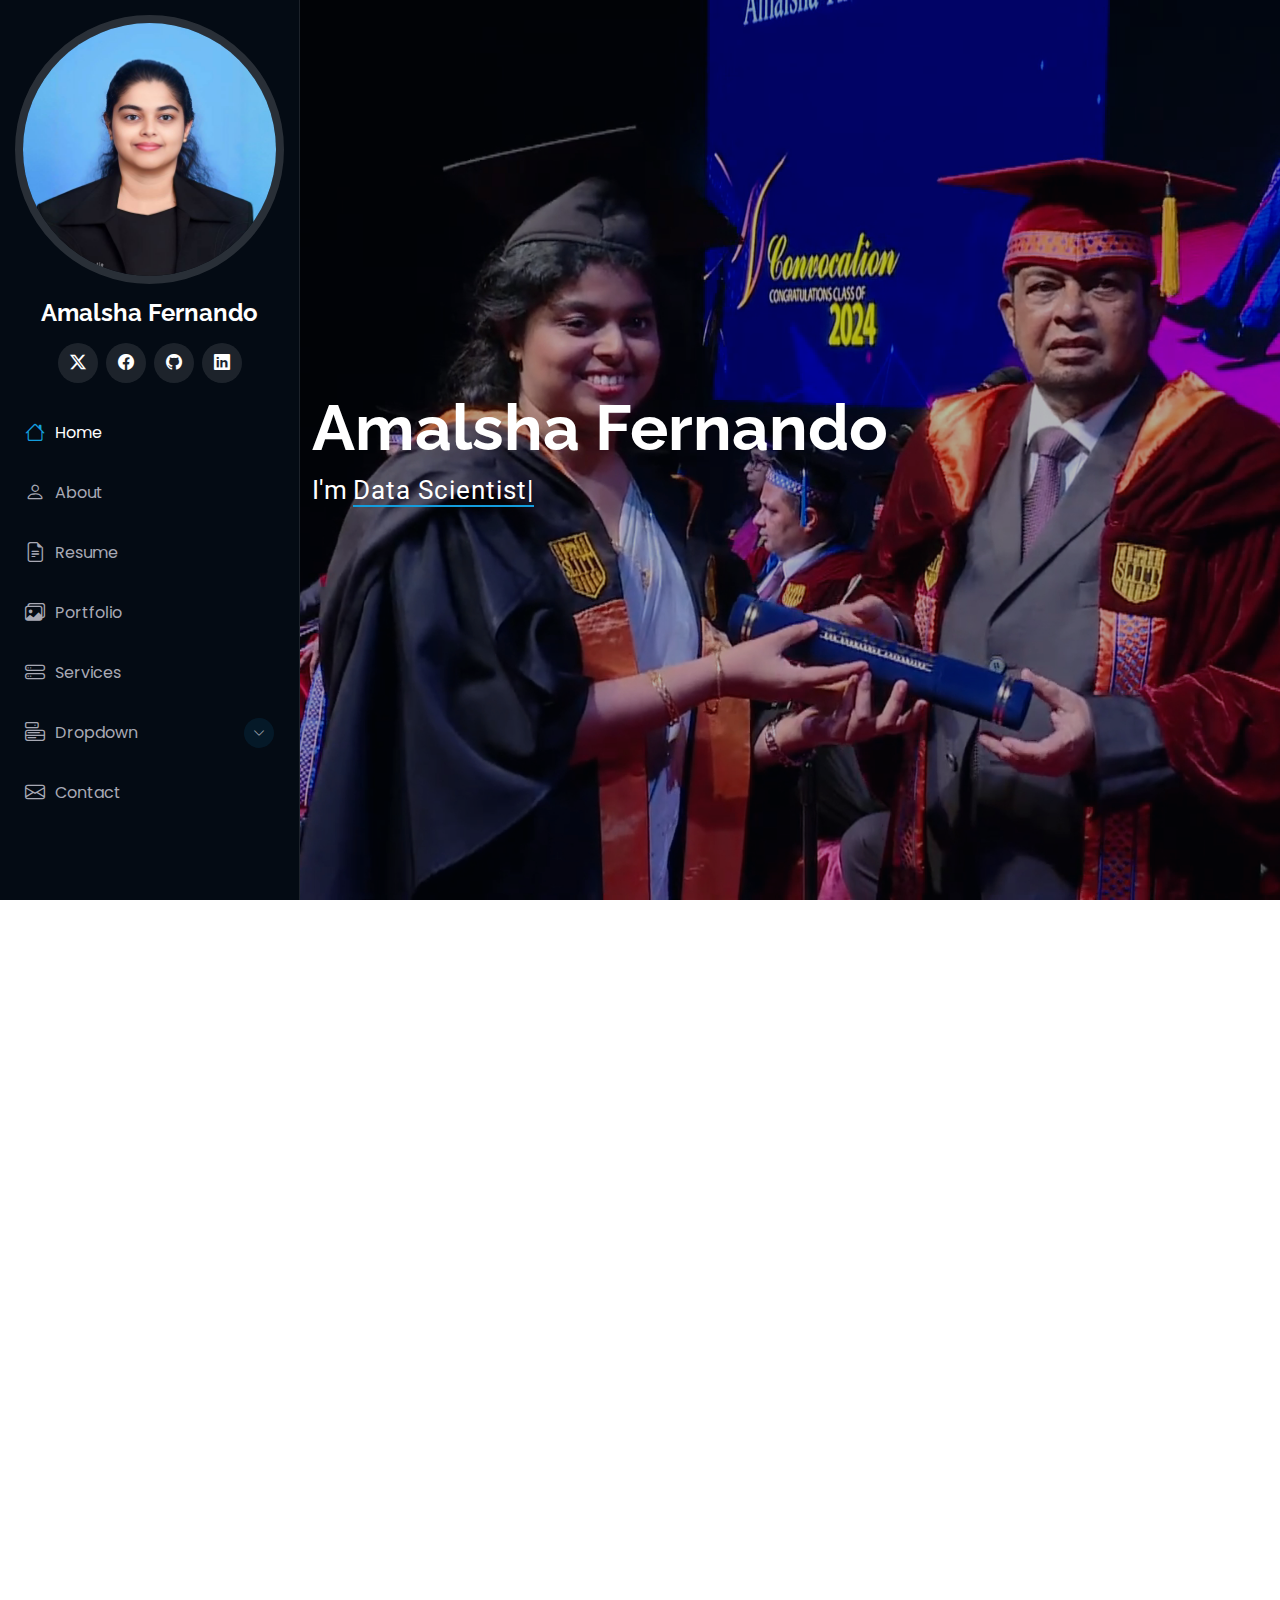
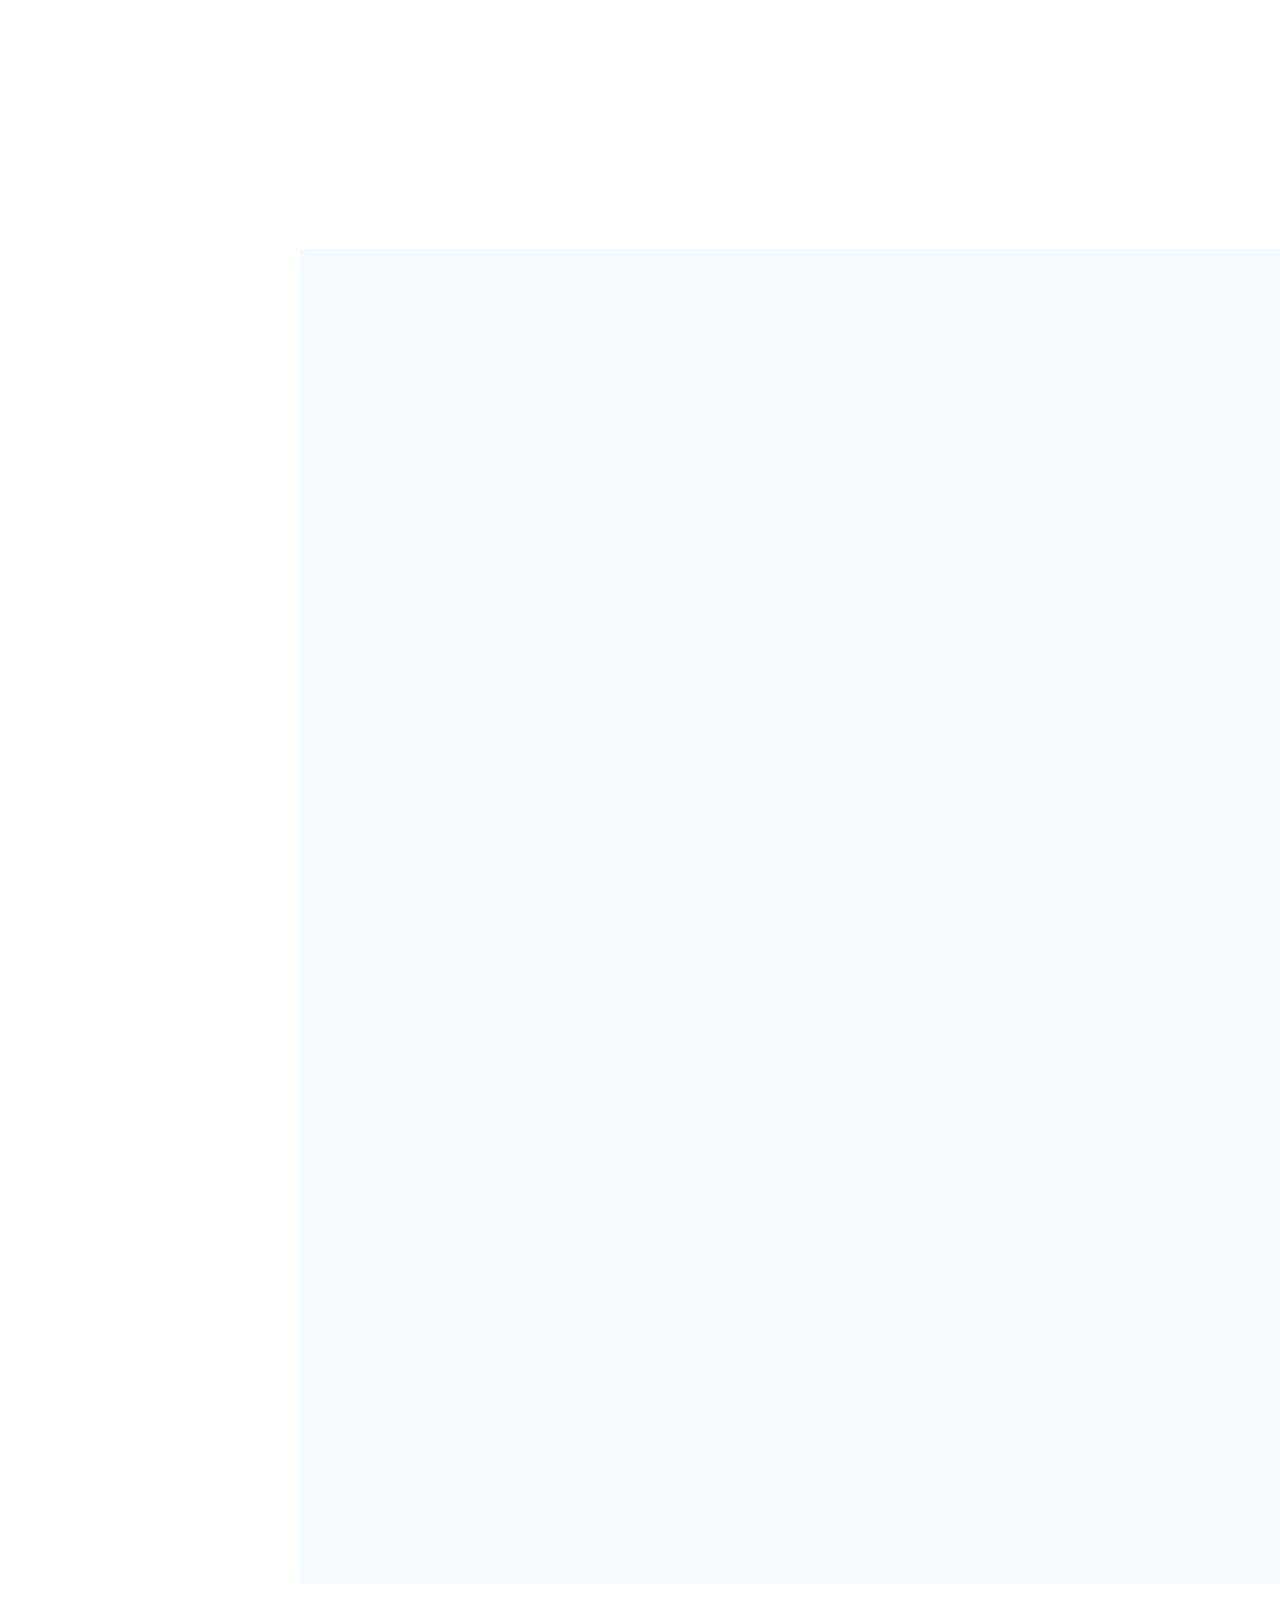
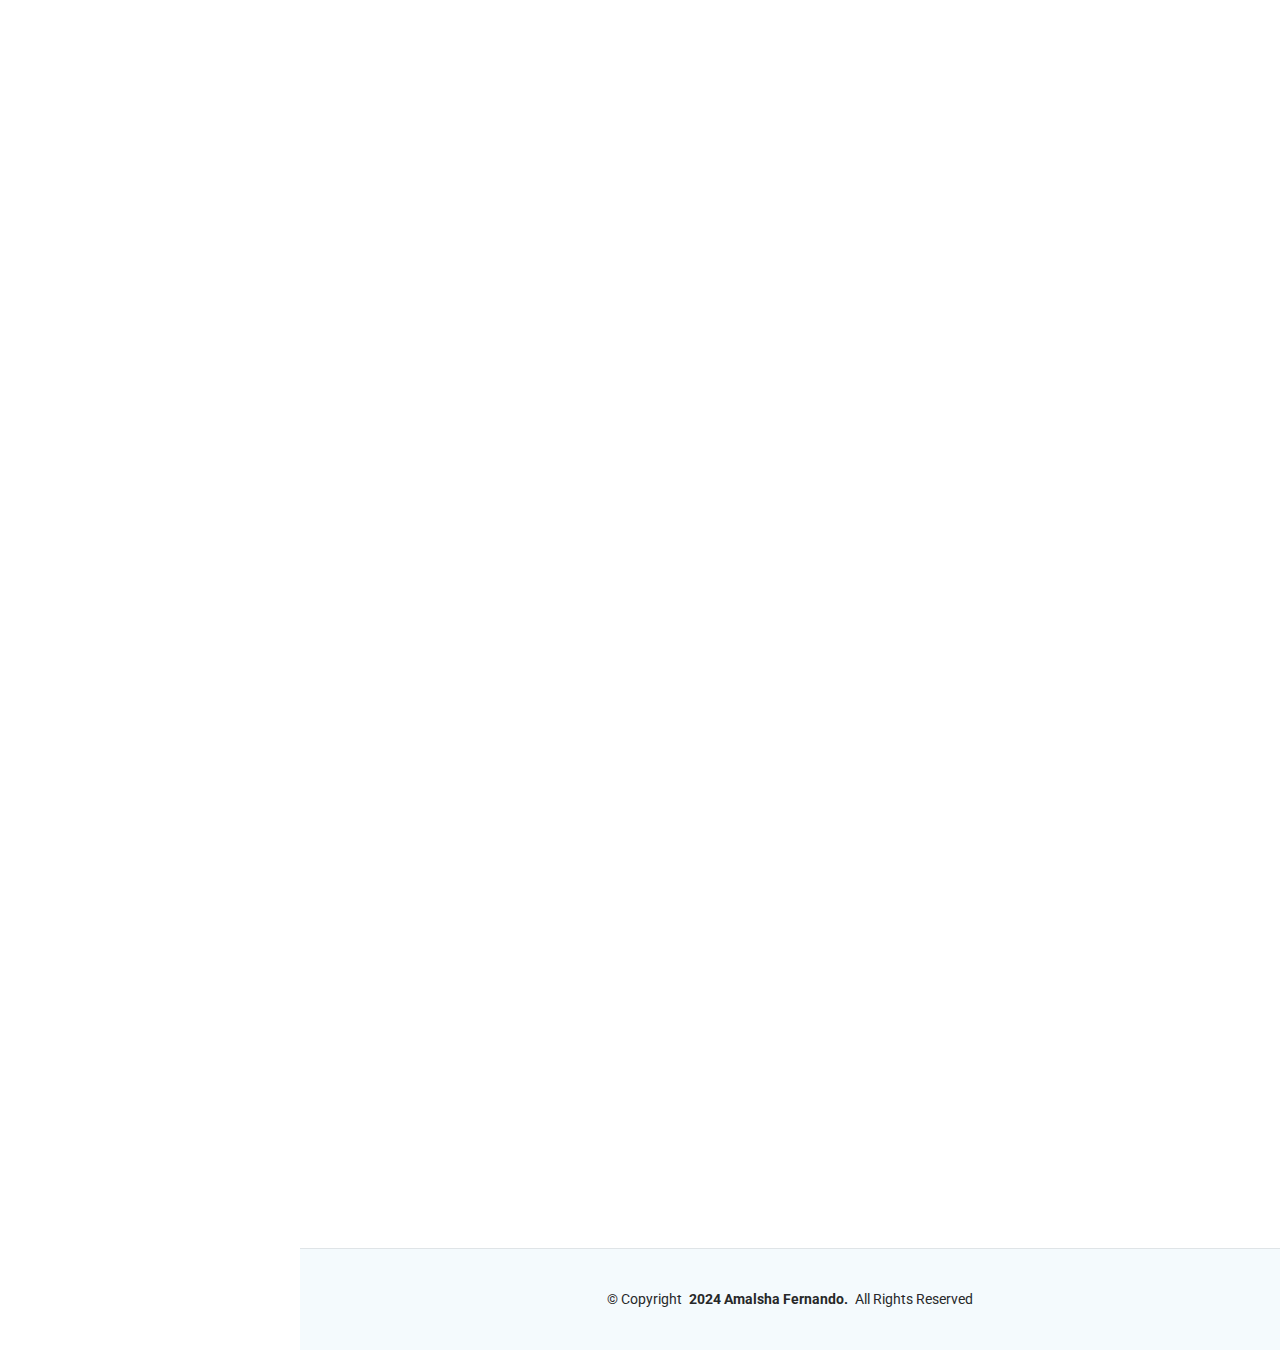
<file: index.html>
<!DOCTYPE html>
<html lang="en">

<head>
  <meta charset="utf-8">
  <meta content="width=device-width, initial-scale=1.0" name="viewport">
  <title>Amalsha Fernando</title>
  <meta content="" name="description">
  <meta content="" name="keywords">

  <!-- Favicons -->
  <link href="assets/img/profile-pic.ico" >
  <link href="assets/img/profile-pic.ico">

  <!-- Fonts -->
  <link href="https://fonts.googleapis.com" rel="preconnect">
  <link href="https://fonts.gstatic.com" rel="preconnect" crossorigin>
  <link href="https://fonts.googleapis.com/css2?family=Roboto:ital,wght@0,100;0,300;0,400;0,500;0,700;0,900;1,100;1,300;1,400;1,500;1,700;1,900&family=Poppins:ital,wght@0,100;0,200;0,300;0,400;0,500;0,600;0,700;0,800;0,900;1,100;1,200;1,300;1,400;1,500;1,600;1,700;1,800;1,900&family=Raleway:ital,wght@0,100;0,200;0,300;0,400;0,500;0,600;0,700;0,800;0,900;1,100;1,200;1,300;1,400;1,500;1,600;1,700;1,800;1,900&display=swap" rel="stylesheet">

  <!-- Vendor CSS Files -->
  <link href="assets/vendor/bootstrap/css/bootstrap.min.css" rel="stylesheet">
  <link href="assets/vendor/bootstrap-icons/bootstrap-icons.css" rel="stylesheet">
  <link href="assets/vendor/aos/aos.css" rel="stylesheet">
  <link href="assets/vendor/glightbox/css/glightbox.min.css" rel="stylesheet">
  <link href="assets/vendor/swiper/swiper-bundle.min.css" rel="stylesheet">

  <!-- Main CSS File -->
  <link href="assets/css/main.css" rel="stylesheet">

  <!-- =======================================================
  * Template Name: iPortfolio
  * Template URL: https://bootstrapmade.com/iportfolio-bootstrap-portfolio-websites-template/
  * Updated: Jun 29 2024 with Bootstrap v5.3.3
  * Author: BootstrapMade.com
  * License: https://bootstrapmade.com/license/
  ======================================================== -->
</head>

<body class="index-page">

  <header id="header" class="header dark-background d-flex flex-column">
    <i class="header-toggle d-xl-none bi bi-list"></i>

    <div class="profile-img">
      <img src="assets/img/profile-pic.jpg" alt="" class="img-fluid rounded-circle">
    </div>

    <a href="index.html" class="logo d-flex align-items-center justify-content-center">
      <!-- Uncomment the line below if you also wish to use an image logo -->
      <!-- <img src="assets/img/logo.png" alt=""> -->
      <h1 class="sitename">Amalsha Fernando</h1>
    </a>

    <div class="social-links text-center">
      <a href="#" class="twitter"><i class="bi bi-twitter-x"></i></a>

      <a href="#" class="facebook"><i class="bi bi-facebook"></i></a>
      
      <a href="#" class="github"><i class="bi bi-github"></i></a>
     
      <a href="https://www.linkedin.com/in/amalshafernando/" class="linkedin"><i class="bi bi-linkedin"></i></a>
    </div>

    <nav id="navmenu" class="navmenu">
      <ul>
        <li><a href="#hero" class="active"><i class="bi bi-house navicon"></i>Home</a></li>
        <li><a href="#about"><i class="bi bi-person navicon"></i> About</a></li>
        <li><a href="#resume"><i class="bi bi-file-earmark-text navicon"></i> Resume</a></li>
        <li><a href="#portfolio"><i class="bi bi-images navicon"></i> Portfolio</a></li>
        <li><a href="#services"><i class="bi bi-hdd-stack navicon"></i> Services</a></li>
        <li class="dropdown"><a href="#"><i class="bi bi-menu-button navicon"></i> <span>Dropdown</span> <i class="bi bi-chevron-down toggle-dropdown"></i></a>
          <ul>
            <li><a href="#">Dropdown 1</a></li>
            <li class="dropdown"><a href="#"><span>Deep Dropdown</span> <i class="bi bi-chevron-down toggle-dropdown"></i></a>
              <ul>
                <li><a href="#">Deep Dropdown 1</a></li>
                <li><a href="#">Deep Dropdown 2</a></li>
                <li><a href="#">Deep Dropdown 3</a></li>
                <li><a href="#">Deep Dropdown 4</a></li>
                <li><a href="#">Deep Dropdown 5</a></li>
              </ul>
            </li>
            <li><a href="#">Dropdown 2</a></li>
            <li><a href="#">Dropdown 3</a></li>
            <li><a href="#">Dropdown 4</a></li>
          </ul>
        </li>
        <li><a href="#contact"><i class="bi bi-envelope navicon"></i> Contact</a></li>
      </ul>
    </nav>

  </header>

  <main class="main">

    <!-- Hero Section -->
    <section id="hero" class="hero section dark-background">

      <img src="assets/img/hero-bg.jpeg" alt="" data-aos="fade-in" class="">

      <div class="container" data-aos="fade-up" data-aos-delay="100">
        <h2>Amalsha Fernando</h2>
        <p>I'm <span class="typed" data-typed-items="Data Scientist, MLOps Engineer, AI Engineer, Data Engineer, Software  Developer, Freelancer">Data Scientist</span><span class="typed-cursor typed-cursor--blink" aria-hidden="true"></span><span class="typed-cursor typed-cursor--blink" aria-hidden="true"></span></p>
      </div>

    </section><!-- /Hero Section -->

    <!-- About Section -->
    <section id="about" class="about section">

      <!-- Section Title -->
      <div class="container section-title bg-light" data-aos="fade-up">
     <br>   <h2 class="about-title">About</h2>
        <p>
          I’m a recent graduate in <b> BSc (Hons) Information Technology specializing Information Technology </b> from <a href="https://www.sliit.lk/">Sri Lanka Institute of Information Technology </a>  (SLIIT). I have a keen interest in machine learning, full-stack development, and DevOps. With experience in various projects, I bring strong skills in building scalable solutions and working in agile environments.
        </p>
      </div><!-- End Section Title --> <br> <br>

      <div class="container" data-aos="fade-up" data-aos-delay="100">

        <div class="row gy-4 justify-content-center">
          <div class="col-lg-4">
            <img src="assets/img/grad.jpg" class="img-fluid" alt="">
          </div>
          <div class="col-lg-8 content">
            <h2> Web Developer.</h2>
            <p class="fst-italic py-3">
              Lorem ipsum dolor sit amet, consectetur adipiscing elit, sed do eiusmod tempor incididunt ut labore et dolore
              magna aliqua.
            </p>
            <div class="row">
              <div >
                <ul>
                  
                  <li><i class="bi bi-chevron-right"></i> <strong>LinkedIn:</strong> <span> 
                    <a href="https://www.linkedin.com/in/amalshafernando/">  amalshafernando
                    </a> </span></li>
                  <li><i class="bi bi-chevron-right"></i> <strong>Phone:</strong> <span>+94 71 258 6284</span></li>
                  <li><i class="bi bi-chevron-right"></i> <strong>City:</strong> <span>Ratnapura, Sri Lanka</span></li>
                  <li><i class="bi bi-chevron-right"></i> <strong>Degree:</strong> <span>
                    BSc (Hons) in Information Technology Specialising in Information Technology
                  </span></li>
                  <li><i class="bi bi-chevron-right"></i> <strong>Email:</strong> <span>amalshafernand@gmail.com</span></li>
                  <li><i class="bi bi-chevron-right"></i> <strong>Freelance:</strong> <span>Available</span></li>
                </ul>
              </div>
              
            </div>
            <p class="py-3">
              Officiis eligendi itaque labore et dolorum mollitia officiis optio vero. Quisquam sunt adipisci omnis et ut. Nulla accusantium dolor incidunt officia tempore. Et eius omnis.
              Cupiditate ut dicta maxime officiis quidem quia. Sed et consectetur qui quia repellendus itaque neque.
            </p>
          </div>
        </div>

      </div>

    </section><!-- /About Section -->

   

    <!-- Skills Section -->
    <section id="skills" class="skills section light-background">

      <!-- Section Title -->
      <div class="container section-title" data-aos="fade-up">
        <h2>Skills</h2>
        <p>Necessitatibus eius consequatur ex aliquid fuga eum quidem sint consectetur velit</p>
      </div><!-- End Section Title -->

      <div class="container" data-aos="fade-up" data-aos-delay="100">

        <div class="row skills-content skills-animation">

          <div class="col-lg-6">

            <div class="progress">
              <span class="skill"><span>HTML</span> <i class="val">100%</i></span>
              <div class="progress-bar-wrap">
                <div class="progress-bar" role="progressbar" aria-valuenow="100" aria-valuemin="0" aria-valuemax="100"></div>
              </div>
            </div><!-- End Skills Item -->

            <div class="progress">
              <span class="skill"><span>CSS</span> <i class="val">90%</i></span>
              <div class="progress-bar-wrap">
                <div class="progress-bar" role="progressbar" aria-valuenow="90" aria-valuemin="0" aria-valuemax="100"></div>
              </div>
            </div><!-- End Skills Item -->

            <div class="progress">
              <span class="skill"><span>JavaScript</span> <i class="val">75%</i></span>
              <div class="progress-bar-wrap">
                <div class="progress-bar" role="progressbar" aria-valuenow="75" aria-valuemin="0" aria-valuemax="100"></div>
              </div>
            </div><!-- End Skills Item -->

          </div>

          <div class="col-lg-6">

            <div class="progress">
              <span class="skill"><span>PHP</span> <i class="val">80%</i></span>
              <div class="progress-bar-wrap">
                <div class="progress-bar" role="progressbar" aria-valuenow="80" aria-valuemin="0" aria-valuemax="100"></div>
              </div>
            </div><!-- End Skills Item -->

            <div class="progress">
              <span class="skill"><span>WordPress/CMS</span> <i class="val">90%</i></span>
              <div class="progress-bar-wrap">
                <div class="progress-bar" role="progressbar" aria-valuenow="90" aria-valuemin="0" aria-valuemax="100"></div>
              </div>
            </div><!-- End Skills Item -->

            <div class="progress">
              <span class="skill"><span>Photoshop</span> <i class="val">55%</i></span>
              <div class="progress-bar-wrap">
                <div class="progress-bar" role="progressbar" aria-valuenow="55" aria-valuemin="0" aria-valuemax="100"></div>
              </div>
            </div><!-- End Skills Item -->

          </div>

        </div>

      </div>

    </section><!-- /Skills Section -->

    <!-- Resume Section -->
    <section id="resume" class="resume section">

      <!-- Section Title -->
      <div class="container section-title" data-aos="fade-up">
        <h2>Resume</h2>
        <p>Magnam dolores commodi suscipit. Necessitatibus eius consequatur ex aliquid fuga eum quidem. Sit sint consectetur velit. Quisquam quos quisquam cupiditate. Et nemo qui impedit suscipit alias ea. Quia fugiat sit in iste officiis commodi quidem hic quas.</p>
      </div><!-- End Section Title -->

      <div class="container">

        <div class="row">

          <div class="col-lg-6" data-aos="fade-up" data-aos-delay="100">
            <h3 class="resume-title">Sumary</h3>

            <div class="resume-item pb-0">
              <h4>Brandon Johnson</h4>
              <p><em>Innovative and deadline-driven Graphic Designer with 3+ years of experience designing and developing user-centered digital/print marketing material from initial concept to final, polished deliverable.</em></p>
              <ul>
                <li>Portland par 127,Orlando, FL</li>
                <li>(123) 456-7891</li>
                <li>alice.barkley@example.com</li>
              </ul>
            </div><!-- Edn Resume Item -->

            <h3 class="resume-title">Education</h3>
            <div class="resume-item">
              <h4>Master of Fine Arts &amp; Graphic Design</h4>
              <h5>2015 - 2016</h5>
              <p><em>Rochester Institute of Technology, Rochester, NY</em></p>
              <p>Qui deserunt veniam. Et sed aliquam labore tempore sed quisquam iusto autem sit. Ea vero voluptatum qui ut dignissimos deleniti nerada porti sand markend</p>
            </div><!-- Edn Resume Item -->

            <div class="resume-item">
              <h4>Bachelor of Fine Arts &amp; Graphic Design</h4>
              <h5>2010 - 2014</h5>
              <p><em>Rochester Institute of Technology, Rochester, NY</em></p>
              <p>Quia nobis sequi est occaecati aut. Repudiandae et iusto quae reiciendis et quis Eius vel ratione eius unde vitae rerum voluptates asperiores voluptatem Earum molestiae consequatur neque etlon sader mart dila</p>
            </div><!-- Edn Resume Item -->

          </div>

          <div class="col-lg-6" data-aos="fade-up" data-aos-delay="200">
            <h3 class="resume-title">Professional Experience</h3>
            <div class="resume-item">
              <h4>Senior graphic design specialist</h4>
              <h5>2019 - Present</h5>
              <p><em>Experion, New York, NY </em></p>
              <ul>
                <li>Lead in the design, development, and implementation of the graphic, layout, and production communication materials</li>
                <li>Delegate tasks to the 7 members of the design team and provide counsel on all aspects of the project. </li>
                <li>Supervise the assessment of all graphic materials in order to ensure quality and accuracy of the design</li>
                <li>Oversee the efficient use of production project budgets ranging from $2,000 - $25,000</li>
              </ul>
            </div><!-- Edn Resume Item -->

            <div class="resume-item">
              <h4>Graphic design specialist</h4>
              <h5>2017 - 2018</h5>
              <p><em>Stepping Stone Advertising, New York, NY</em></p>
              <ul>
                <li>Developed numerous marketing programs (logos, brochures,infographics, presentations, and advertisements).</li>
                <li>Managed up to 5 projects or tasks at a given time while under pressure</li>
                <li>Recommended and consulted with clients on the most appropriate graphic design</li>
                <li>Created 4+ design presentations and proposals a month for clients and account managers</li>
              </ul>
            </div><!-- Edn Resume Item -->

          </div>

        </div>

      </div>

    </section><!-- /Resume Section -->

    <!-- Portfolio Section -->
    <section id="portfolio" class="portfolio section light-background">

      <!-- Section Title -->
      <div class="container section-title" data-aos="fade-up">
        <h2>Portfolio</h2>
        <p>Magnam dolores commodi suscipit. Necessitatibus eius consequatur ex aliquid fuga eum quidem. Sit sint consectetur velit. Quisquam quos quisquam cupiditate. Et nemo qui impedit suscipit alias ea. Quia fugiat sit in iste officiis commodi quidem hic quas.</p>
      </div><!-- End Section Title -->

      <div class="container">

        <div class="isotope-layout" data-default-filter="*" data-layout="masonry" data-sort="original-order">

          <ul class="portfolio-filters isotope-filters" data-aos="fade-up" data-aos-delay="100">
            <li data-filter="*" class="filter-active">All</li>
            <li data-filter=".filter-app">App</li>
            <li data-filter=".filter-product">Product</li>
            <li data-filter=".filter-branding">Branding</li>
            <li data-filter=".filter-books">Books</li>
          </ul><!-- End Portfolio Filters -->

          <div class="row gy-4 isotope-container" data-aos="fade-up" data-aos-delay="200">

            <div class="col-lg-4 col-md-6 portfolio-item isotope-item filter-app">
              <div class="portfolio-content h-100">
                <img src="assets/img/portfolio/app-1.jpg" class="img-fluid" alt="">
                <div class="portfolio-info">
                  <h4>App 1</h4>
                  <p>Lorem ipsum, dolor sit amet consectetur</p>
                  <a href="assets/img/portfolio/app-1.jpg" title="App 1" data-gallery="portfolio-gallery-app" class="glightbox preview-link"><i class="bi bi-zoom-in"></i></a>
                  <a href="portfolio-details.html" title="More Details" class="details-link"><i class="bi bi-link-45deg"></i></a>
                </div>
              </div>
            </div><!-- End Portfolio Item -->

            <div class="col-lg-4 col-md-6 portfolio-item isotope-item filter-product">
              <div class="portfolio-content h-100">
                <img src="assets/img/portfolio/product-1.jpg" class="img-fluid" alt="">
                <div class="portfolio-info">
                  <h4>Product 1</h4>
                  <p>Lorem ipsum, dolor sit amet consectetur</p>
                  <a href="assets/img/portfolio/product-1.jpg" title="Product 1" data-gallery="portfolio-gallery-product" class="glightbox preview-link"><i class="bi bi-zoom-in"></i></a>
                  <a href="portfolio-details.html" title="More Details" class="details-link"><i class="bi bi-link-45deg"></i></a>
                </div>
              </div>
            </div><!-- End Portfolio Item -->

            <div class="col-lg-4 col-md-6 portfolio-item isotope-item filter-branding">
              <div class="portfolio-content h-100">
                <img src="assets/img/portfolio/branding-1.jpg" class="img-fluid" alt="">
                <div class="portfolio-info">
                  <h4>Branding 1</h4>
                  <p>Lorem ipsum, dolor sit amet consectetur</p>
                  <a href="assets/img/portfolio/branding-1.jpg" title="Branding 1" data-gallery="portfolio-gallery-branding" class="glightbox preview-link"><i class="bi bi-zoom-in"></i></a>
                  <a href="portfolio-details.html" title="More Details" class="details-link"><i class="bi bi-link-45deg"></i></a>
                </div>
              </div>
            </div><!-- End Portfolio Item -->

            <div class="col-lg-4 col-md-6 portfolio-item isotope-item filter-books">
              <div class="portfolio-content h-100">
                <img src="assets/img/portfolio/books-1.jpg" class="img-fluid" alt="">
                <div class="portfolio-info">
                  <h4>Books 1</h4>
                  <p>Lorem ipsum, dolor sit amet consectetur</p>
                  <a href="assets/img/portfolio/books-1.jpg" title="Branding 1" data-gallery="portfolio-gallery-book" class="glightbox preview-link"><i class="bi bi-zoom-in"></i></a>
                  <a href="portfolio-details.html" title="More Details" class="details-link"><i class="bi bi-link-45deg"></i></a>
                </div>
              </div>
            </div><!-- End Portfolio Item -->

            <div class="col-lg-4 col-md-6 portfolio-item isotope-item filter-app">
              <div class="portfolio-content h-100">
                <img src="assets/img/portfolio/app-2.jpg" class="img-fluid" alt="">
                <div class="portfolio-info">
                  <h4>App 2</h4>
                  <p>Lorem ipsum, dolor sit amet consectetur</p>
                  <a href="assets/img/portfolio/app-2.jpg" title="App 2" data-gallery="portfolio-gallery-app" class="glightbox preview-link"><i class="bi bi-zoom-in"></i></a>
                  <a href="portfolio-details.html" title="More Details" class="details-link"><i class="bi bi-link-45deg"></i></a>
                </div>
              </div>
            </div><!-- End Portfolio Item -->

            <div class="col-lg-4 col-md-6 portfolio-item isotope-item filter-product">
              <div class="portfolio-content h-100">
                <img src="assets/img/portfolio/product-2.jpg" class="img-fluid" alt="">
                <div class="portfolio-info">
                  <h4>Product 2</h4>
                  <p>Lorem ipsum, dolor sit amet consectetur</p>
                  <a href="assets/img/portfolio/product-2.jpg" title="Product 2" data-gallery="portfolio-gallery-product" class="glightbox preview-link"><i class="bi bi-zoom-in"></i></a>
                  <a href="portfolio-details.html" title="More Details" class="details-link"><i class="bi bi-link-45deg"></i></a>
                </div>
              </div>
            </div><!-- End Portfolio Item -->

            <div class="col-lg-4 col-md-6 portfolio-item isotope-item filter-branding">
              <div class="portfolio-content h-100">
                <img src="assets/img/portfolio/branding-2.jpg" class="img-fluid" alt="">
                <div class="portfolio-info">
                  <h4>Branding 2</h4>
                  <p>Lorem ipsum, dolor sit amet consectetur</p>
                  <a href="assets/img/portfolio/branding-2.jpg" title="Branding 2" data-gallery="portfolio-gallery-branding" class="glightbox preview-link"><i class="bi bi-zoom-in"></i></a>
                  <a href="portfolio-details.html" title="More Details" class="details-link"><i class="bi bi-link-45deg"></i></a>
                </div>
              </div>
            </div><!-- End Portfolio Item -->

            <div class="col-lg-4 col-md-6 portfolio-item isotope-item filter-books">
              <div class="portfolio-content h-100">
                <img src="assets/img/portfolio/books-2.jpg" class="img-fluid" alt="">
                <div class="portfolio-info">
                  <h4>Books 2</h4>
                  <p>Lorem ipsum, dolor sit amet consectetur</p>
                  <a href="assets/img/portfolio/books-2.jpg" title="Branding 2" data-gallery="portfolio-gallery-book" class="glightbox preview-link"><i class="bi bi-zoom-in"></i></a>
                  <a href="portfolio-details.html" title="More Details" class="details-link"><i class="bi bi-link-45deg"></i></a>
                </div>
              </div>
            </div><!-- End Portfolio Item -->

            <div class="col-lg-4 col-md-6 portfolio-item isotope-item filter-app">
              <div class="portfolio-content h-100">
                <img src="assets/img/portfolio/app-3.jpg" class="img-fluid" alt="">
                <div class="portfolio-info">
                  <h4>App 3</h4>
                  <p>Lorem ipsum, dolor sit amet consectetur</p>
                  <a href="assets/img/portfolio/app-3.jpg" title="App 3" data-gallery="portfolio-gallery-app" class="glightbox preview-link"><i class="bi bi-zoom-in"></i></a>
                  <a href="portfolio-details.html" title="More Details" class="details-link"><i class="bi bi-link-45deg"></i></a>
                </div>
              </div>
            </div><!-- End Portfolio Item -->

            <div class="col-lg-4 col-md-6 portfolio-item isotope-item filter-product">
              <div class="portfolio-content h-100">
                <img src="assets/img/portfolio/product-3.jpg" class="img-fluid" alt="">
                <div class="portfolio-info">
                  <h4>Product 3</h4>
                  <p>Lorem ipsum, dolor sit amet consectetur</p>
                  <a href="assets/img/portfolio/product-3.jpg" title="Product 3" data-gallery="portfolio-gallery-product" class="glightbox preview-link"><i class="bi bi-zoom-in"></i></a>
                  <a href="portfolio-details.html" title="More Details" class="details-link"><i class="bi bi-link-45deg"></i></a>
                </div>
              </div>
            </div><!-- End Portfolio Item -->

            <div class="col-lg-4 col-md-6 portfolio-item isotope-item filter-branding">
              <div class="portfolio-content h-100">
                <img src="assets/img/portfolio/branding-3.jpg" class="img-fluid" alt="">
                <div class="portfolio-info">
                  <h4>Branding 3</h4>
                  <p>Lorem ipsum, dolor sit amet consectetur</p>
                  <a href="assets/img/portfolio/branding-3.jpg" title="Branding 2" data-gallery="portfolio-gallery-branding" class="glightbox preview-link"><i class="bi bi-zoom-in"></i></a>
                  <a href="portfolio-details.html" title="More Details" class="details-link"><i class="bi bi-link-45deg"></i></a>
                </div>
              </div>
            </div><!-- End Portfolio Item -->

            <div class="col-lg-4 col-md-6 portfolio-item isotope-item filter-books">
              <div class="portfolio-content h-100">
                <img src="assets/img/portfolio/books-3.jpg" class="img-fluid" alt="">
                <div class="portfolio-info">
                  <h4>Books 3</h4>
                  <p>Lorem ipsum, dolor sit amet consectetur</p>
                  <a href="assets/img/portfolio/books-3.jpg" title="Branding 3" data-gallery="portfolio-gallery-book" class="glightbox preview-link"><i class="bi bi-zoom-in"></i></a>
                  <a href="portfolio-details.html" title="More Details" class="details-link"><i class="bi bi-link-45deg"></i></a>
                </div>
              </div>
            </div><!-- End Portfolio Item -->

          </div><!-- End Portfolio Container -->

        </div>

      </div>

    </section><!-- /Portfolio Section -->

    <!-- Services Section -->
    <section id="services" class="services section">

      <!-- Section Title -->
      <div class="container section-title" data-aos="fade-up">
        <h2>Services</h2>
        <p>Magnam dolores commodi suscipit. Necessitatibus eius consequatur ex aliquid fuga eum quidem. Sit sint consectetur velit. Quisquam quos quisquam cupiditate. Et nemo qui impedit suscipit alias ea. Quia fugiat sit in iste officiis commodi quidem hic quas.</p>
      </div><!-- End Section Title -->


       

    </section><!-- /Services Section -->

   

    <!-- Contact Section -->
    <section id="contact" class="contact section">

      <!-- Section Title -->
      <div class="container section-title" data-aos="fade-up">
        <h2>Contact</h2>
        <p>Necessitatibus eius consequatur ex aliquid fuga eum quidem sint consectetur velit</p>
      </div><!-- End Section Title -->
    
      
      <div class="container" data-aos="fade-up" data-aos-delay="100">

        <div class="row gy-4 justify-content-center">

          <div class="col-lg-5">

            <div class="info-wrap">
              <div class="info-item d-flex" data-aos="fade-up" data-aos-delay="200">
                <i class="bi bi-geo-alt flex-shrink-0"></i>
                <div>
                  <h3>Address</h3>
                  <p>Hangamuwa, Ratnapura, Sri Lanka</p>
                  <p><b>Zip Code:</b> 70036</p>
                </div>
              </div><!-- End Info Item -->

              <div class="info-item d-flex" data-aos="fade-up" data-aos-delay="300">
                <i class="bi bi-telephone flex-shrink-0"></i>
                <div>
                  <h3>Call Me</h3>
                  <p>+94 71 258 6284</p>
                </div>
              </div><!-- End Info Item -->
            

              <div class="info-item d-flex" data-aos="fade-up" data-aos-delay="400">
                <i class="bi bi-envelope flex-shrink-0"></i>
                <div>
                  <h3>Email Me</h3>
                  <p>amalshafernand@gmail.com</p>
                </div>
              </div><!-- End Info Item -->    
            </div>

          </div>
        
  <div style="text-align: center;">
                <iframe src="https://www.google.com/maps/embed?pb=!1m14!1m12!1m3!1d31704.746955647544!2d80.36880033476562!3d6.635325699999992!2m3!1f0!2f0!3f0!3m2!1i1024!2i768!4f13.1!5e0!3m2!1sen!2slk!4v1727325934264!5m2!1sen!2slk" width="400" height="300" style="border:0; margin: 0 auto;" allowfullscreen="" loading="lazy" referrerpolicy="no-referrer-when-downgrade"></iframe>
              </div>
           
        </div>

      </div>
    

    </section><!-- /Contact Section -->
 
    
  </main>

  <footer id="footer" class="footer position-relative light-background">

    <div class="container">
      <div class="copyright text-center ">
        <p>© <span>Copyright</span> <strong class="px-1 sitename">2024 Amalsha Fernando.</strong> <span>All Rights Reserved</span></p>
      </div>
      
    </div>

  </footer>

  <!-- Scroll Top -->
  <a href="#" id="scroll-top" class="scroll-top d-flex align-items-center justify-content-center"><i class="bi bi-arrow-up-short"></i></a>

  <!-- Preloader -->
  <div id="preloader"></div>

  <!-- Vendor JS Files -->
  <script src="assets/vendor/bootstrap/js/bootstrap.bundle.min.js"></script>
  <script src="assets/vendor/php-email-form/validate.js"></script>
  <script src="assets/vendor/aos/aos.js"></script>
  <script src="assets/vendor/typed.js/typed.umd.js"></script>
  <script src="assets/vendor/purecounter/purecounter_vanilla.js"></script>
  <script src="assets/vendor/waypoints/noframework.waypoints.js"></script>
  <script src="assets/vendor/glightbox/js/glightbox.min.js"></script>
  <script src="assets/vendor/imagesloaded/imagesloaded.pkgd.min.js"></script>
  <script src="assets/vendor/isotope-layout/isotope.pkgd.min.js"></script>
  <script src="assets/vendor/swiper/swiper-bundle.min.js"></script>

  <!-- Main JS File -->
  <script src="assets/js/main.js"></script>

</body>

</html>
</file>
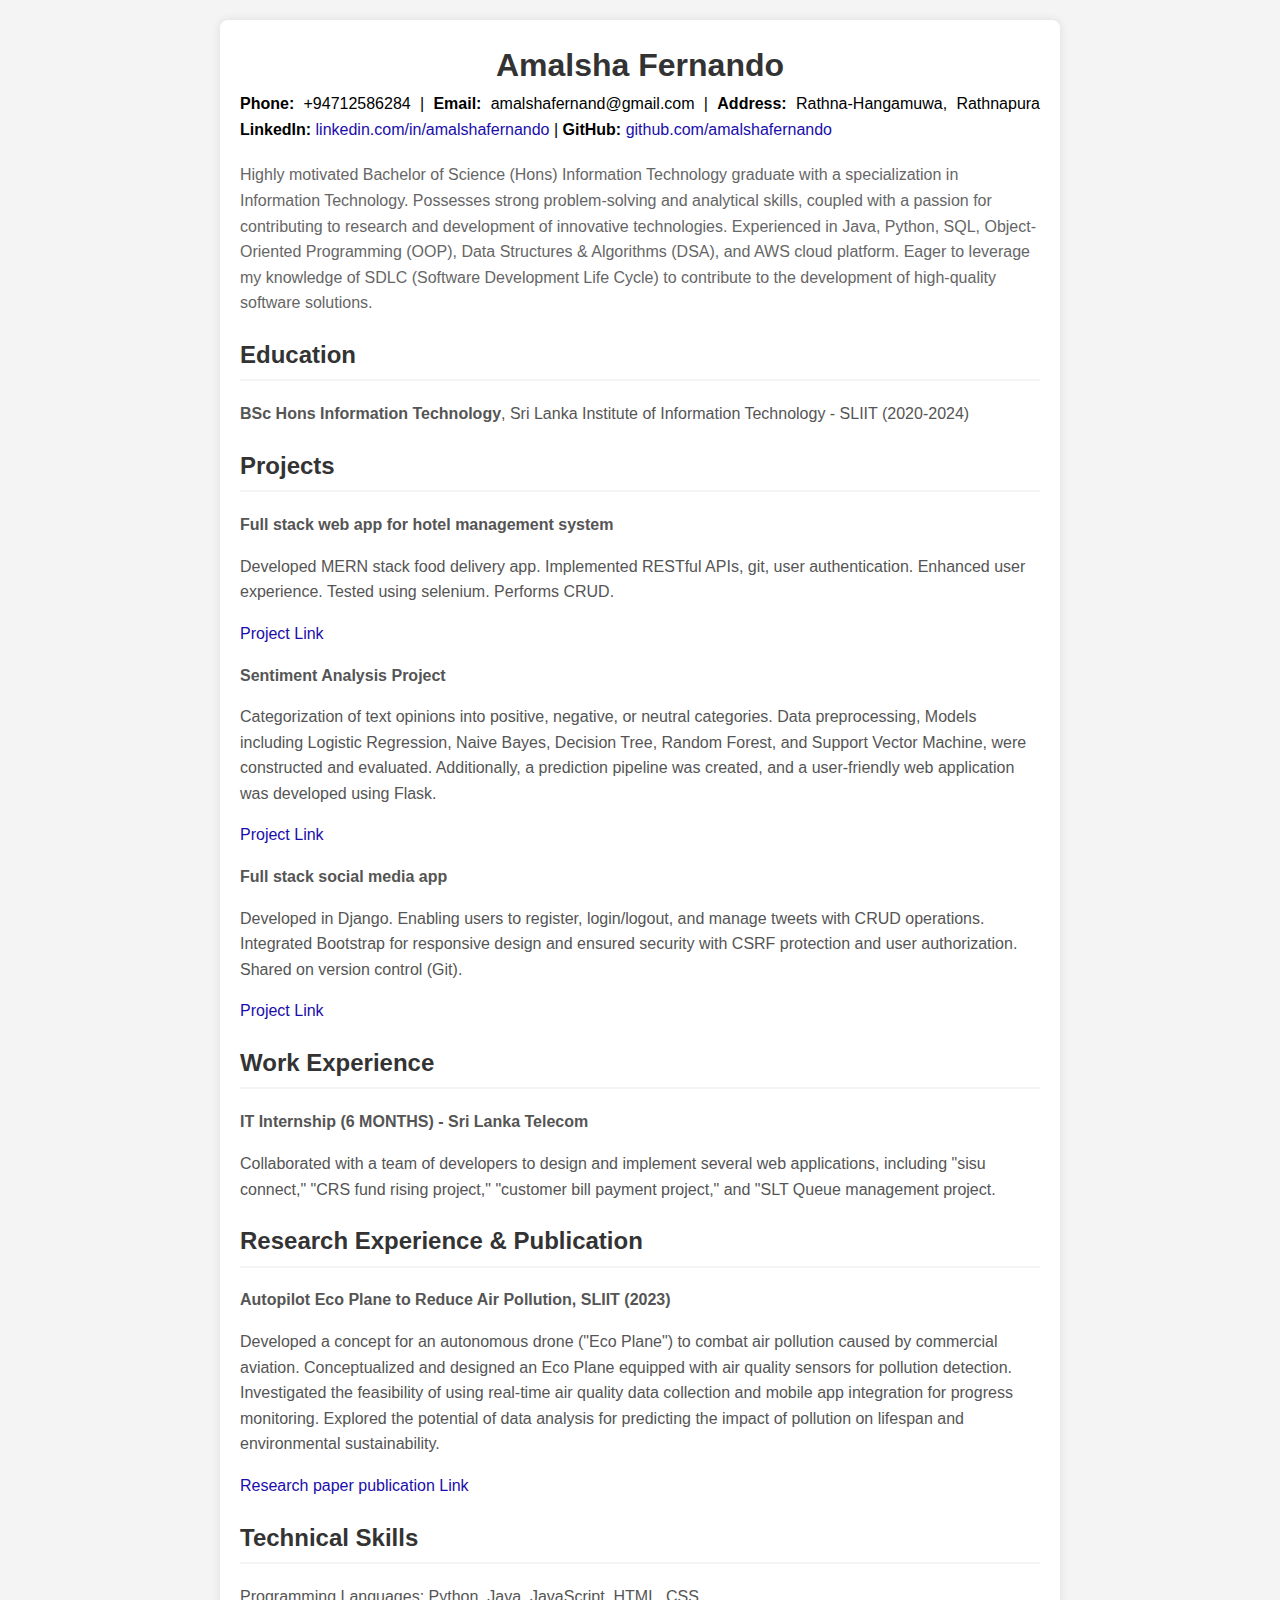
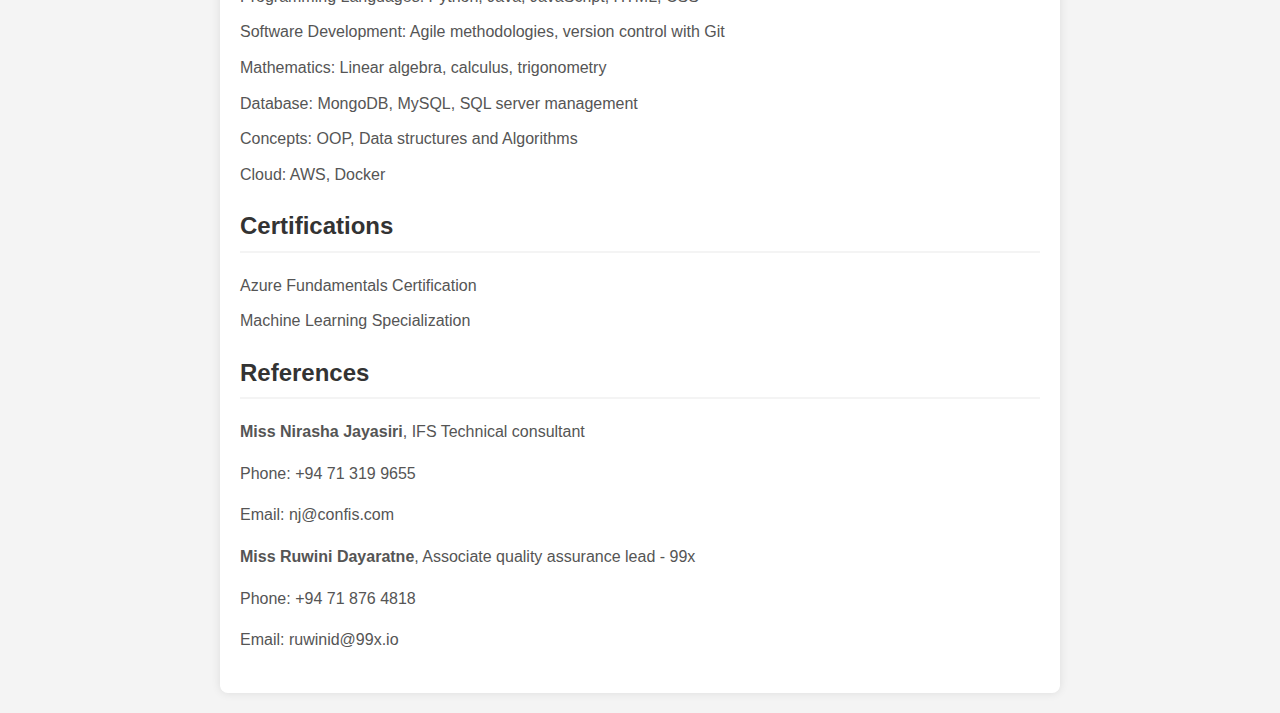
<file: resume.html>
<!DOCTYPE html>
<html lang="en">
<head>
    <meta charset="UTF-8">
    <meta name="viewport" content="width=device-width, initial-scale=1.0">
    <title>Resume - Amalsha Fernando</title>
    <link rel="stylesheet" href="resume.css">
</head>
<body>
    <div class="resume">
        <header>
            <h1 text-align="center">Amalsha Fernando</h1>

            <section class="contact" text-align="justify">
                
                <strong>Phone:</strong> +94712586284  |  <strong>Email:</strong> amalshafernand@gmail.com  |  <strong>Address:</strong> Rathna-Hangamuwa, Rathnapura
                <strong>LinkedIn:</strong> <a href="https://www.linkedin.com/in/amalshafernando/">linkedin.com/in/amalshafernando</a> | <strong>GitHub:</strong> <a href="https://github.com/amalshafernando">github.com/amalshafernando</a>
            </section>

            <p>Highly motivated Bachelor of Science (Hons) Information Technology graduate with a specialization in Information Technology. Possesses strong problem-solving and analytical skills, coupled with a passion for contributing to research and development of innovative technologies. Experienced in Java, Python, SQL, Object-Oriented Programming (OOP), Data Structures & Algorithms (DSA), and AWS cloud platform. Eager to leverage my knowledge of SDLC (Software Development Life Cycle) to contribute to the development of high-quality software solutions.</p>
        </header>
       
        <section class="education">
            <h2>Education</h2>
            <p><strong>BSc Hons Information Technology</strong>, Sri Lanka Institute of Information Technology - SLIIT (2020-2024)</p>
        </section>
        <section class="projects">
            <h2>Projects</h2>
            <ul>
                <li>
                    <strong>Full stack web app for hotel management system</strong>
                    <p>Developed MERN stack food delivery app. Implemented RESTful APIs, git, user authentication. Enhanced user experience. Tested using selenium. Performs CRUD.</p>
                    <p><a href="https://github.com/amalshafernando/hotel-management-system.git">Project Link</a></p>
                </li>
                <li>
                    <strong>Sentiment Analysis Project</strong>
                    <p>Categorization of text opinions into positive, negative, or neutral categories. Data preprocessing, Models including Logistic Regression, Naive Bayes, Decision Tree, Random Forest, and Support Vector Machine, were constructed and evaluated. Additionally, a prediction pipeline was created, and a user-friendly web application was developed using Flask.</p>
                    <p><a href="https://github.com/amalshafernando/Classification-Sentiment-Analysis-project.git">Project Link</a></p>
                </li>
                <li>
                    <strong>Full stack social media app</strong>
                    <p>Developed in Django. Enabling users to register, login/logout, and manage tweets with CRUD operations. Integrated Bootstrap for responsive design and ensured security with CSRF protection and user authorization. Shared on version control (Git).</p>
                    <p><a href="https://github.com/amalshafernando/Django-Full-Stack">Project Link</a></p>
                </li>
            </ul>
        </section>
        <section class="experience">
            <h2>Work Experience</h2>
            <p><strong>IT Internship (6 MONTHS) - Sri Lanka Telecom</strong></p>
            <p>Collaborated with a team of developers to design and implement several web applications, including "sisu connect," "CRS fund rising project," "customer bill payment project," and "SLT Queue management project.</p>
        </section>
        <section class="research">
            <h2>Research Experience & Publication</h2>
            <p><strong>Autopilot Eco Plane to Reduce Air Pollution, SLIIT (2023)</strong></p>
            <p>Developed a concept for an autonomous drone ("Eco Plane") to combat air pollution caused by commercial aviation. Conceptualized and designed an Eco Plane equipped with air quality sensors for pollution detection. Investigated the feasibility of using real-time air quality data collection and mobile app integration for progress monitoring. Explored the potential of data analysis for predicting the impact of pollution on lifespan and environmental sustainability.</p>
            <p><a href="https://irjiet.com/Volume-7/Issue-11-November-2023/Autopilot-Eco-Plane-to-Reduce-Air-Pollution/1932">Research paper publication Link</a></p>
        </section>
        <section class="skills">
            <h2>Technical Skills</h2>
            <ul>
                <li>Programming Languages: Python, Java, JavaScript, HTML, CSS</li>
                <li>Software Development: Agile methodologies, version control with Git</li>
                <li>Mathematics: Linear algebra, calculus, trigonometry</li>
                <li>Database: MongoDB, MySQL, SQL server management</li>
                <li>Concepts: OOP, Data structures and Algorithms</li>
                <li>Cloud: AWS, Docker</li>
            </ul>
        </section>
        <section class="certifications">
            <h2>Certifications</h2>
            <ul>
                <li>Azure Fundamentals Certification</li>
                <li>Machine Learning Specialization</li>
            </ul>
        </section>
        <section class="references">
            <h2>References</h2>
            <p><strong>Miss Nirasha Jayasiri</strong>, IFS Technical consultant</p>
            <p>Phone: +94 71 319 9655</p>
            <p>Email: nj@confis.com</p>
            <p><strong>Miss Ruwini Dayaratne</strong>, Associate quality assurance lead - 99x</p>
            <p>Phone: +94 71 876 4818</p>
            <p>Email: ruwinid@99x.io</p>
        </section>
    </div>
</body>
</html>
</file>
<file: resume.css>
body {
    font-family: Arial, sans-serif;
    line-height: 1.6;
    margin: 0;
    padding: 0;
    background-color: #f4f4f4;
}

.resume {
    max-width: 800px;
    margin: 20px auto;
    padding: 20px;
    background: #fff;
    border-radius: 8px;
    box-shadow: 0 0 10px rgba(0, 0, 0, 0.1);
}

header, section {
    margin-bottom: 20px;
}

header h1 {
    margin: 0;
    font-size: 2em;
    color: #333;
    text-align: center;
}

header p {
    font-size: 1 em;
    color: #666;
}

h2 {
    font-size: 1.5em;
    color: #333;
    border-bottom: 2px solid #f4f4f4;
    padding-bottom: 5px;
}

p, ul, li {
    color: #555;
}

ul {
    list-style-type: none;
    padding: 0;
}

li {
    margin-bottom: 10px;
}

a {
    color: #1a0dab;
    text-decoration: none;
}

a:hover {
    text-decoration: underline;
}

.contact {
    text-align: justify;
  text-justify: inter-word
}
</file>
<file: assets/css/main.css>
/**
* Template Name: iPortfolio
* Template URL: https://bootstrapmade.com/iportfolio-bootstrap-portfolio-websites-template/
* Updated: Jun 29 2024 with Bootstrap v5.3.3
* Author: BootstrapMade.com
* License: https://bootstrapmade.com/license/
*/

/*--------------------------------------------------------------
# Font & Color Variables
# Help: https://bootstrapmade.com/color-system/
--------------------------------------------------------------*/
/* Fonts */
:root {
  --default-font: "Roboto",  system-ui, -apple-system, "Segoe UI", Roboto, "Helvetica Neue", Arial, "Noto Sans", "Liberation Sans", sans-serif, "Apple Color Emoji", "Segoe UI Emoji", "Segoe UI Symbol", "Noto Color Emoji";
  --heading-font: "Raleway",  sans-serif;
  --nav-font: "Poppins",  sans-serif;
}

/* Global Colors - The following color variables are used throughout the website. Updating them here will change the color scheme of the entire website */
:root { 
  --background-color: #ffffff; /* Background color for the entire website, including individual sections */
  --default-color: #272829; /* Default color used for the majority of the text content across the entire website */
  --heading-color: #050d18; /* Color for headings, subheadings and title throughout the website */
  --accent-color: #149ddd; /* Accent color that represents your brand on the website. It's used for buttons, links, and other elements that need to stand out */
  --surface-color: #ffffff; /* The surface color is used as a background of boxed elements within sections, such as cards, icon boxes, or other elements that require a visual separation from the global background. */
  --contrast-color: #ffffff; /* Contrast color for text, ensuring readability against backgrounds of accent, heading, or default colors. */
}

/* Nav Menu Colors - The following color variables are used specifically for the navigation menu. They are separate from the global colors to allow for more customization options */
:root {
  --nav-color: #a8a9b4;  /* The default color of the main navmenu links */
  --nav-hover-color: #ffffff; /* Applied to main navmenu links when they are hovered over or active */
  --nav-mobile-background-color: #040b14; /* Used as the background color for mobile navigation menu */
  --nav-dropdown-background-color: #040b14; /* Used as the background color for dropdown items that appear when hovering over primary navigation items */
  --nav-dropdown-color: #a8a9b4; /* Used for navigation links of the dropdown items in the navigation menu. */
  --nav-dropdown-hover-color: #ffffff; /* Similar to --nav-hover-color, this color is applied to dropdown navigation links when they are hovered over. */
}

/* Color Presets - These classes override global colors when applied to any section or element, providing reuse of the sam color scheme. */

.light-background {
  --background-color: #f4fafd;
  --surface-color: #ffffff;
}

.dark-background {
  --background-color: #040b14;
  --default-color: #ffffff;
  --heading-color: #ffffff;
  --surface-color: #151f2b;
  --contrast-color: #ffffff;
}

/* Smooth scroll */
:root {
  scroll-behavior: smooth;
}

/*--------------------------------------------------------------
# General Styling & Shared Classes
--------------------------------------------------------------*/
body {
  color: var(--default-color);
  background-color: var(--background-color);
  font-family: var(--default-font);
}

a {
  color: var(--accent-color);
  text-decoration: none;
  transition: 0.3s;
}

a:hover {
  color: color-mix(in srgb, var(--accent-color), transparent 25%);
  text-decoration: none;
}

h1,
h2,
h3,
h4,
h5,
h6 {
  color: var(--heading-color);
  font-family: var(--heading-font);
}
.about-title{
  text-align: center;

}

/* PHP Email Form Messages
------------------------------*/
.php-email-form .error-message {
  display: none;
  background: #df1529;
  color: #ffffff;
  text-align: left;
  padding: 15px;
  margin-bottom: 24px;
  font-weight: 600;
}

.php-email-form .sent-message {
  display: none;
  color: #ffffff;
  background: #059652;
  text-align: center;
  padding: 15px;
  margin-bottom: 24px;
  font-weight: 600;
}

.php-email-form .loading {
  display: none;
  background: var(--surface-color);
  text-align: center;
  padding: 15px;
  margin-bottom: 24px;
}

.php-email-form .loading:before {
  content: "";
  display: inline-block;
  border-radius: 50%;
  width: 24px;
  height: 24px;
  margin: 0 10px -6px 0;
  border: 3px solid var(--accent-color);
  border-top-color: var(--surface-color);
  animation: php-email-form-loading 1s linear infinite;
}

@keyframes php-email-form-loading {
  0% {
    transform: rotate(0deg);
  }

  100% {
    transform: rotate(360deg);
  }
}

/*--------------------------------------------------------------
# Global Header
--------------------------------------------------------------*/
.header {
  color: var(--default-color);
  background-color: var(--background-color);
  position: fixed;
  top: 0;
  left: 0;
  bottom: 0;
  padding: 0 15px;
  width: 300px;
  transition: all ease-in-out 0.3s;
  overflow-y: auto;
  z-index: 997;
  border-right: 1px solid color-mix(in srgb, var(--default-color), transparent 90%);
}

.header .profile-img img {
  margin: 15px auto;
  display: block;
  width: 1000px;
  border: 8px solid color-mix(in srgb, var(--default-color), transparent 85%);
}

.header .logo {
  line-height: 1;
  margin-bottom: 15px;
}

.header .logo img {
  max-height: 32px;
  margin-right: 8px;
}

.header .logo h1 {
  font-size: 24px;
  margin: 0;
  font-weight: 700;
  color: var(--heading-color);
}

.header .social-links {
  margin: 0 0 20px 0;
}

.header .social-links a {
  font-size: 16px;
  display: inline-flex;
  align-items: center;
  justify-content: center;
  background: color-mix(in srgb, var(--default-color), transparent 90%);
  color: var(--default-color);
  margin: 0 2px;
  border-radius: 50%;
  text-align: center;
  width: 40px;
  height: 40px;
  transition: 0.3s;
}

.header .social-links a:hover {
  color: var(--contrast-color);
  background: var(--accent-color);
}

@media (min-width: 1200px) {

  .header~main,
  .header~#footer {
    margin-left: 300px;
  }
}

@media (max-width: 1199px) {
  .header {
    left: -100%;
  }
}

.header.header-show {
  left: 0;
}

.header .header-toggle {
  color: var(--contrast-color);
  background-color: var(--accent-color);
  font-size: 22px;
  display: flex;
  align-items: center;
  justify-content: center;
  width: 40px;
  height: 40px;
  border-radius: 50%;
  cursor: pointer;
  position: fixed;
  top: 15px;
  right: 15px;
  z-index: 9999;
  transition: background-color 0.3s;
}

.header .header-toggle:hover {
  color: var(--contrast-color);
  background-color: color-mix(in srgb, var(--accent-color) 90%, white 15%);
}

/*--------------------------------------------------------------
# Navigation Menu
--------------------------------------------------------------*/
.mobile-nav-toggle {
  display: none;
}

.navmenu {
  padding: 0;
  z-index: 9997;
}

.navmenu ul {
  list-style: none;
  padding: 0 0 20px 0;
  margin: 0;
}

.navmenu a,
.navmenu a:focus {
  color: var(--nav-color);
  padding: 15px 10px;
  font-family: var(--nav-font);
  font-size: 16px;
  font-weight: 400;
  display: flex;
  align-items: center;
  white-space: nowrap;
  transition: 0.3s;
  width: 100%;
}

.navmenu a .navicon,
.navmenu a:focus .navicon {
  font-size: 20px;
  margin-right: 10px;
}

.navmenu a .toggle-dropdown,
.navmenu a:focus .toggle-dropdown {
  font-size: 12px;
  line-height: 0;
  margin-left: auto;
  width: 30px;
  height: 30px;
  display: flex;
  align-items: center;
  justify-content: center;
  border-radius: 50%;
  transition: 0.3s;
  flex-shrink: 0;
  background-color: color-mix(in srgb, var(--accent-color), transparent 90%);
}

.navmenu a .toggle-dropdown:hover,
.navmenu a:focus .toggle-dropdown:hover {
  background-color: var(--accent-color);
  color: var(--contrast-color);
}

.navmenu a:hover,
.navmenu .active,
.navmenu .active:focus {
  color: var(--nav-hover-color);
}

.navmenu a:hover .navicon,
.navmenu .active .navicon,
.navmenu .active:focus .navicon {
  color: var(--accent-color);
}

.navmenu .active .toggle-dropdown,
.navmenu .active:focus .toggle-dropdown {
  background-color: var(--accent-color);
  color: var(--contrast-color);
  transform: rotate(180deg);
}

.navmenu .dropdown {
  display: block;
}

.navmenu .dropdown a,
.navmenu .dropdown a:focus {
  color: --nav-dropdown-color;
}

.navmenu .dropdown a:hover,
.navmenu .dropdown .active,
.navmenu .dropdown .active:focus {
  color: var(--nav-dropdown-hover-color);
}

.navmenu .dropdown ul {
  position: static;
  display: none;
  z-index: 99;
  padding: 5px 10px;
  margin: 5px 10px;
  background-color: var(--nav-dropdown-background-color);
  border: 1px solid color-mix(in srgb, var(--default-color), transparent 90%);
  box-shadow: none;
  transition: all 0.5s ease-in-out;
}

.navmenu .dropdown ul ul {
  background-color: rgba(33, 37, 41, 0.1);
}

.navmenu .dropdown>.dropdown-active {
  display: block;
  background-color: rgba(33, 37, 41, 0.03);
}

/*--------------------------------------------------------------
# Global Footer
--------------------------------------------------------------*/
.footer {
  color: var(--default-color);
  background-color: var(--background-color);
  font-size: 14px;
  padding: 40px 0;
  position: relative;
  border-top: 1px solid color-mix(in srgb, var(--default-color), transparent 90%);
}

.footer .copyright p {
  margin-bottom: 0;
}

.footer .credits {
  margin-top: 4px;
  font-size: 13px;
  text-align: center;
}

/*--------------------------------------------------------------
# Preloader
--------------------------------------------------------------*/
#preloader {
  position: fixed;
  inset: 0;
  z-index: 999999;
  overflow: hidden;
  background: var(--background-color);
  transition: all 0.6s ease-out;
}

#preloader:before {
  content: "";
  position: fixed;
  top: calc(50% - 30px);
  left: calc(50% - 30px);
  border: 6px solid #ffffff;
  border-color: var(--accent-color) transparent var(--accent-color) transparent;
  border-radius: 50%;
  width: 60px;
  height: 60px;
  animation: animate-preloader 1.5s linear infinite;
}

@keyframes animate-preloader {
  0% {
    transform: rotate(0deg);
  }

  100% {
    transform: rotate(360deg);
  }
}

/*--------------------------------------------------------------
# Scroll Top Button
--------------------------------------------------------------*/
.scroll-top {
  position: fixed;
  visibility: hidden;
  opacity: 0;
  right: 15px;
  bottom: -15px;
  z-index: 99999;
  background-color: var(--accent-color);
  width: 44px;
  height: 44px;
  border-radius: 50px;
  transition: all 0.4s;
}

.scroll-top i {
  font-size: 24px;
  color: var(--contrast-color);
  line-height: 0;
}

.scroll-top:hover {
  background-color: color-mix(in srgb, var(--accent-color), transparent 20%);
  color: var(--contrast-color);
}

.scroll-top.active {
  visibility: visible;
  opacity: 1;
  bottom: 15px;
}

/*--------------------------------------------------------------
# Disable aos animation delay on mobile devices
--------------------------------------------------------------*/
@media screen and (max-width: 768px) {
  [data-aos-delay] {
    transition-delay: 0 !important;
  }
}

/*--------------------------------------------------------------
# Global Page Titles & Breadcrumbs
--------------------------------------------------------------*/
.page-title {
  color: var(--default-color);
  background-color: var(--background-color);
  padding: 25px 0;
  position: relative;
}

.page-title h1 {
  font-size: 24px;
  font-weight: 700;
}

.page-title .breadcrumbs ol {
  display: flex;
  flex-wrap: wrap;
  list-style: none;
  padding: 0;
  margin: 0;
  font-size: 14px;
  font-weight: 400;
}

.page-title .breadcrumbs ol li+li {
  padding-left: 10px;
}

.page-title .breadcrumbs ol li+li::before {
  content: "/";
  display: inline-block;
  padding-right: 10px;
  color: color-mix(in srgb, var(--default-color), transparent 70%);
}

/*--------------------------------------------------------------
# Global Sections
--------------------------------------------------------------*/
section,
.section {
  color: var(--default-color);
  background-color: var(--background-color);
  padding: 60px 0;
  overflow: clip;
}

/*--------------------------------------------------------------
# Global Section Titles
--------------------------------------------------------------*/
.section-title {
  padding-bottom: 60px;
  position: relative;
}

.section-title h2 {
  font-size: 32px;
  font-weight: 700;
  margin-bottom: 20px;
  padding-bottom: 20px;
  position: relative;
}

.section-title h2:after {
  content: "";
  position: absolute;
  display: block;
  width: 50px;
  height: 3px;
  background: var(--accent-color);
  left: 0;
  bottom: 0;
}

.section-title p {
  margin-bottom: 0;
}

/*--------------------------------------------------------------
# Hero Section
--------------------------------------------------------------*/
.hero {
  width: 100%;
  min-height: 100vh;
  position: relative;
  padding: 80px 0;
  display: flex;
  align-items: center;
  justify-content: center;
}

.hero img {
  position: absolute;
  inset: 0;
  display: block;
  width: 100%;
  height: 100%;
  object-fit: cover;
  z-index: 1;
}

.hero:before {
  content: "";
  background: color-mix(in srgb, var(--background-color), transparent 70%);
  position: absolute;
  inset: 0;
  z-index: 2;
}

.hero .container {
  position: relative;
  z-index: 3;
}

.hero h2 {
  margin: 0;
  font-size: 64px;
  font-weight: 700;
}

.hero p {
  margin: 5px 0 0 0;
  font-size: 26px;
}

.hero p span {
  letter-spacing: 1px;
  border-bottom: 2px solid var(--accent-color);
}

.hero .social-links {
  margin-top: 25px;
}

.hero .social-links a {
  font-size: 24px;
  display: inline-block;
  color: color-mix(in srgb, var(--default-color), transparent 50%);
  line-height: 1;
  margin-right: 20px;
  transition: 0.3s;
}

.hero .social-links a:hover {
  color: var(--accent-color);
}

@media (max-width: 768px) {
  .hero h2 {
    font-size: 32px;
  }

  .hero p {
    font-size: 20px;
  }
}

/*--------------------------------------------------------------
# About Section
--------------------------------------------------------------*/
.about .content h2 {
  font-weight: 700;
  font-size: 24px;
}

.about .content ul {
  list-style: none;
  padding: 0;
}

.about .content ul li {
  margin-bottom: 20px;
  display: flex;
  align-items: center;
}

.about .content ul strong {
  margin-right: 10px;
}

.about .content ul i {
  font-size: 16px;
  margin-right: 5px;
  color: var(--accent-color);
  line-height: 0;
}

/*--------------------------------------------------------------
# Stats Section
--------------------------------------------------------------*/
.stats .stats-item {
  padding: 30px;
  width: 100%;
}

.stats .stats-item i {
  color: var(--accent-color);
  display: block;
  font-size: 44px;
  float: left;
  line-height: 0;
}

.stats .stats-item .purecounter {
  color: var(--heading-color);
  font-size: 48px;
  line-height: 40px;
  display: block;
  font-weight: 700;
  margin-left: 60px;
}

.stats .stats-item p {
  color: color-mix(in srgb, var(--default-color), transparent 40%);
  padding: 15px 0 0 0;
  margin: 0 0 0 60px;
  font-family: var(--heading-font);
  font-size: 14px;
}

/*--------------------------------------------------------------
# Skills Section
--------------------------------------------------------------*/
.skills .progress {
  height: 60px;
  display: block;
  background: none;
  border-radius: 0;
}

.skills .progress .skill {
  color: var(--heading-color);
  padding: 0;
  margin: 0 0 6px 0;
  text-transform: uppercase;
  display: block;
  font-weight: 600;
  font-family: var(--heading-font);
}

.skills .progress .skill .val {
  float: right;
  font-style: normal;
}

.skills .progress-bar-wrap {
  background: color-mix(in srgb, var(--default-color), transparent 90%);
  height: 10px;
}

.skills .progress-bar {
  width: 1px;
  height: 10px;
  transition: 0.9s;
  background-color: var(--accent-color);
}

/*--------------------------------------------------------------
# Resume Section
--------------------------------------------------------------*/
.resume .resume-title {
  color: var(--heading-color);
  font-size: 26px;
  font-weight: 700;
  margin-top: 20px;
  margin-bottom: 20px;
}

.resume .resume-item {
  padding: 0 0 20px 20px;
  margin-top: -2px;
  border-left: 2px solid var(--accent-color);
  position: relative;
}

.resume .resume-item h4 {
  line-height: 18px;
  font-size: 18px;
  font-weight: 600;
  text-transform: uppercase;
  color: color-mix(in srgb, var(--default-color), transparent 20%);
  margin-bottom: 10px;
}

.resume .resume-item h5 {
  font-size: 16px;
  padding: 5px 15px;
  display: inline-block;
  font-weight: 600;
  margin-bottom: 10px;
}

.resume .resume-item ul {
  padding-left: 20px;
}

.resume .resume-item ul li {
  padding-bottom: 10px;
}

.resume .resume-item:last-child {
  padding-bottom: 0;
}

.resume .resume-item::before {
  content: "";
  position: absolute;
  width: 16px;
  height: 16px;
  border-radius: 50px;
  left: -9px;
  top: 0;
  background: var(--background-color);
  border: 2px solid var(--accent-color);
}

/*--------------------------------------------------------------
# Portfolio Section
--------------------------------------------------------------*/
.portfolio .portfolio-filters {
  padding: 0;
  margin: 0 auto 20px auto;
  list-style: none;
  text-align: center;
}

.portfolio .portfolio-filters li {
  cursor: pointer;
  display: inline-block;
  padding: 0;
  font-size: 14px;
  font-weight: 400;
  margin: 0 10px;
  line-height: 1;
  text-transform: uppercase;
  margin-bottom: 10px;
  transition: all 0.3s ease-in-out;
}

.portfolio .portfolio-filters li:hover,
.portfolio .portfolio-filters li.filter-active {
  color: var(--accent-color);
}

.portfolio .portfolio-filters li:first-child {
  margin-left: 0;
}

.portfolio .portfolio-filters li:last-child {
  margin-right: 0;
}

@media (max-width: 575px) {
  .portfolio .portfolio-filters li {
    font-size: 14px;
    margin: 0 5px;
  }
}

.portfolio .portfolio-content {
  position: relative;
  overflow: hidden;
}

.portfolio .portfolio-content img {
  transition: 0.3s;
}

.portfolio .portfolio-content .portfolio-info {
  opacity: 0;
  position: absolute;
  inset: 0;
  z-index: 3;
  transition: all ease-in-out 0.3s;
  background: rgba(0, 0, 0, 0.6);
  padding: 15px;
}

.portfolio .portfolio-content .portfolio-info h4 {
  font-size: 14px;
  padding: 5px 10px;
  font-weight: 400;
  color: #ffffff;
  display: inline-block;
  background-color: var(--accent-color);
}

.portfolio .portfolio-content .portfolio-info p {
  position: absolute;
  bottom: 10px;
  text-align: center;
  display: inline-block;
  left: 0;
  right: 0;
  font-size: 16px;
  font-weight: 600;
  color: rgba(255, 255, 255, 0.8);
}

.portfolio .portfolio-content .portfolio-info .preview-link,
.portfolio .portfolio-content .portfolio-info .details-link {
  position: absolute;
  left: calc(50% - 40px);
  font-size: 26px;
  top: calc(50% - 14px);
  color: #fff;
  transition: 0.3s;
  line-height: 1.2;
}

.portfolio .portfolio-content .portfolio-info .preview-link:hover,
.portfolio .portfolio-content .portfolio-info .details-link:hover {
  color: var(--accent-color);
}

.portfolio .portfolio-content .portfolio-info .details-link {
  left: 50%;
  font-size: 34px;
  line-height: 0;
}

.portfolio .portfolio-content:hover .portfolio-info {
  opacity: 1;
}

.portfolio .portfolio-content:hover img {
  transform: scale(1.1);
}

/*--------------------------------------------------------------
# Services Section
--------------------------------------------------------------*/
.services .service-item {
  position: relative;
}

.services .service-item .icon {
  background: var(--accent-color);
  display: flex;
  align-items: center;
  justify-content: center;
  width: 54px;
  height: 54px;
  border-radius: 50%;
  transition: 0.5s;
  border: 1px solid var(--accent-color);
  margin-right: 20px;
}

.services .service-item .icon i {
  color: var(--contrast-color);
  font-size: 24px;
  line-height: 0;
}

.services .service-item:hover .icon {
  background: var(--surface-color);
}

.services .service-item:hover .icon i {
  color: var(--accent-color);
}

.services .service-item .title {
  font-weight: 700;
  margin-bottom: 15px;
  font-size: 18px;
}

.services .service-item .title a {
  color: var(--heading-color);
}

.services .service-item .title a:hover {
  color: var(--accent-color);
}

.services .service-item .description {
  line-height: 24px;
  font-size: 14px;
}

/*--------------------------------------------------------------
# Testimonials Section
--------------------------------------------------------------*/
.testimonials .testimonials-carousel,
.testimonials .testimonials-slider {
  overflow: hidden;
}

.testimonials .testimonial-item {
  box-sizing: content-box;
  text-align: center;
  min-height: 320px;
}

.testimonials .testimonial-item .testimonial-img {
  width: 90px;
  border-radius: 50%;
  margin: 0 auto;
}

.testimonials .testimonial-item h3 {
  font-size: 18px;
  font-weight: bold;
  margin: 10px 0 5px 0;
}

.testimonials .testimonial-item h4 {
  font-size: 14px;
  color: color-mix(in srgb, var(--default-color), transparent 20%);
  margin: 0;
}

.testimonials .testimonial-item .quote-icon-left,
.testimonials .testimonial-item .quote-icon-right {
  color: color-mix(in srgb, var(--accent-color), transparent 40%);
  font-size: 26px;
  line-height: 0;
}

.testimonials .testimonial-item .quote-icon-left {
  display: inline-block;
  left: -5px;
  position: relative;
}

.testimonials .testimonial-item .quote-icon-right {
  display: inline-block;
  right: -5px;
  position: relative;
  top: 10px;
  transform: scale(-1, -1);
}

.testimonials .testimonial-item p {
  font-style: italic;
  margin: 0 15px 15px 15px;
  padding: 20px;
  background-color: var(--surface-color);
  position: relative;
  margin-bottom: 35px;
  border-radius: 6px;
  box-shadow: 0px 2px 15px rgba(0, 0, 0, 0.1);
}

.testimonials .testimonial-item p::after {
  content: "";
  width: 0;
  height: 0;
  border-top: 20px solid var(--surface-color);
  border-right: 20px solid transparent;
  border-left: 20px solid transparent;
  position: absolute;
  bottom: -20px;
  left: calc(50% - 20px);
}

.testimonials .swiper-wrapper {
  height: auto;
}

.testimonials .swiper-pagination {
  margin-top: 40px;
  position: relative;
}

.testimonials .swiper-pagination .swiper-pagination-bullet {
  width: 12px;
  height: 12px;
  background-color: var(--background-color);
  opacity: 1;
  border: 1px solid var(--accent-color);
}

.testimonials .swiper-pagination .swiper-pagination-bullet-active {
  background-color: var(--accent-color);
}

/*--------------------------------------------------------------
# Contact Section
--------------------------------------------------------------*/
.contact .info-wrap {
  background-color: var(--surface-color);
  box-shadow: 0px 0px 20px rgba(0, 0, 0, 0.1);
  padding: 30px;
}

@media (max-width: 575px) {
  .contact .info-wrap {
    padding: 20px;
  }
}

.contact .info-item {
  margin-bottom: 40px;
}

.contact .info-item i {
  font-size: 20px;
  color: var(--accent-color);
  background: color-mix(in srgb, var(--accent-color), transparent 92%);
  width: 44px;
  height: 44px;
  display: flex;
  justify-content: center;
  align-items: center;
  border-radius: 50px;
  transition: all 0.3s ease-in-out;
  margin-right: 15px;
}

.contact .info-item h3 {
  padding: 0;
  font-size: 18px;
  font-weight: 700;
  margin-bottom: 5px;
}

.contact .info-item p {
  padding: 0;
  margin-bottom: 0;
  font-size: 14px;
}

.contact .info-item:hover i {
  background: var(--accent-color);
  color: var(--contrast-color);
}

.contact .php-email-form {
  background-color: var(--surface-color);
  height: 100%;
  padding: 30px;
  box-shadow: 0px 0px 20px rgba(0, 0, 0, 0.1);
}

@media (max-width: 575px) {
  .contact .php-email-form {
    padding: 20px;
  }
}

.contact .php-email-form input[type=text],
.contact .php-email-form input[type=email],
.contact .php-email-form textarea {
  font-size: 14px;
  padding: 10px 15px;
  box-shadow: none;
  border-radius: 0;
  color: var(--default-color);
  background-color: var(--surface-color);
  border-color: color-mix(in srgb, var(--default-color), transparent 80%);
}

.contact .php-email-form input[type=text]:focus,
.contact .php-email-form input[type=email]:focus,
.contact .php-email-form textarea:focus {
  border-color: var(--accent-color);
}

.contact .php-email-form input[type=text]::placeholder,
.contact .php-email-form input[type=email]::placeholder,
.contact .php-email-form textarea::placeholder {
  color: color-mix(in srgb, var(--default-color), transparent 70%);
}

.contact .php-email-form button[type=submit] {
  color: var(--contrast-color);
  background: var(--accent-color);
  border: 0;
  padding: 10px 30px;
  transition: 0.4s;
  border-radius: 50px;
}

.contact .php-email-form button[type=submit]:hover {
  background: color-mix(in srgb, var(--accent-color), transparent 25%);
}

/*--------------------------------------------------------------
# Portfolio Details Section
--------------------------------------------------------------*/
.portfolio-details .portfolio-details-slider img {
  width: 100%;
}

.portfolio-details .portfolio-details-slider .swiper-pagination {
  margin-top: 20px;
  position: relative;
}

.portfolio-details .portfolio-details-slider .swiper-pagination .swiper-pagination-bullet {
  width: 12px;
  height: 12px;
  background-color: color-mix(in srgb, var(--default-color), transparent 85%);
  opacity: 1;
}

.portfolio-details .portfolio-details-slider .swiper-pagination .swiper-pagination-bullet-active {
  background-color: var(--accent-color);
}

.portfolio-details .portfolio-info {
  padding: 30px;
  box-shadow: 0px 0 30px rgba(0, 0, 0, 0.1);
}

.portfolio-details .portfolio-info h3 {
  font-size: 22px;
  font-weight: 700;
  margin-bottom: 20px;
  padding-bottom: 20px;
  border-bottom: 1px solid color-mix(in srgb, var(--default-color), transparent 85%);
}

.portfolio-details .portfolio-info ul {
  list-style: none;
  padding: 0;
  font-size: 15px;
}

.portfolio-details .portfolio-info ul li+li {
  margin-top: 10px;
}

.portfolio-details .portfolio-description {
  padding-top: 30px;
}

.portfolio-details .portfolio-description h2 {
  font-size: 26px;
  font-weight: 700;
  margin-bottom: 20px;
}

.portfolio-details .portfolio-description p {
  padding: 0;
  color: color-mix(in srgb, var(--default-color), transparent 30%);
}

/*--------------------------------------------------------------
# Service Details Section
--------------------------------------------------------------*/
.service-details .services-list {
  padding: 10px 30px;
  border: 1px solid color-mix(in srgb, var(--default-color), transparent 90%);
  margin-bottom: 20px;
}

.service-details .services-list a {
  display: block;
  line-height: 1;
  padding: 8px 0 8px 15px;
  border-left: 3px solid color-mix(in srgb, var(--default-color), transparent 70%);
  margin: 20px 0;
  color: color-mix(in srgb, var(--default-color), transparent 20%);
  transition: 0.3s;
}

.service-details .services-list a.active {
  color: var(--heading-color);
  font-weight: 700;
  border-color: var(--accent-color);
}

.service-details .services-list a:hover {
  border-color: var(--accent-color);
}

.service-details .services-img {
  margin-bottom: 20px;
}

.service-details h3 {
  font-size: 26px;
  font-weight: 700;
}

.service-details h4 {
  font-size: 20px;
  font-weight: 700;
}

.service-details p {
  font-size: 15px;
}

.service-details ul {
  list-style: none;
  padding: 0;
  font-size: 15px;
}

.service-details ul li {
  padding: 5px 0;
  display: flex;
  align-items: center;
}

.service-details ul i {
  font-size: 20px;
  margin-right: 8px;
  color: var(--accent-color);
}

/*--------------------------------------------------------------
# Starter Section Section
--------------------------------------------------------------*/
.starter-section {
  /* Add your styles here */
}
</file>
